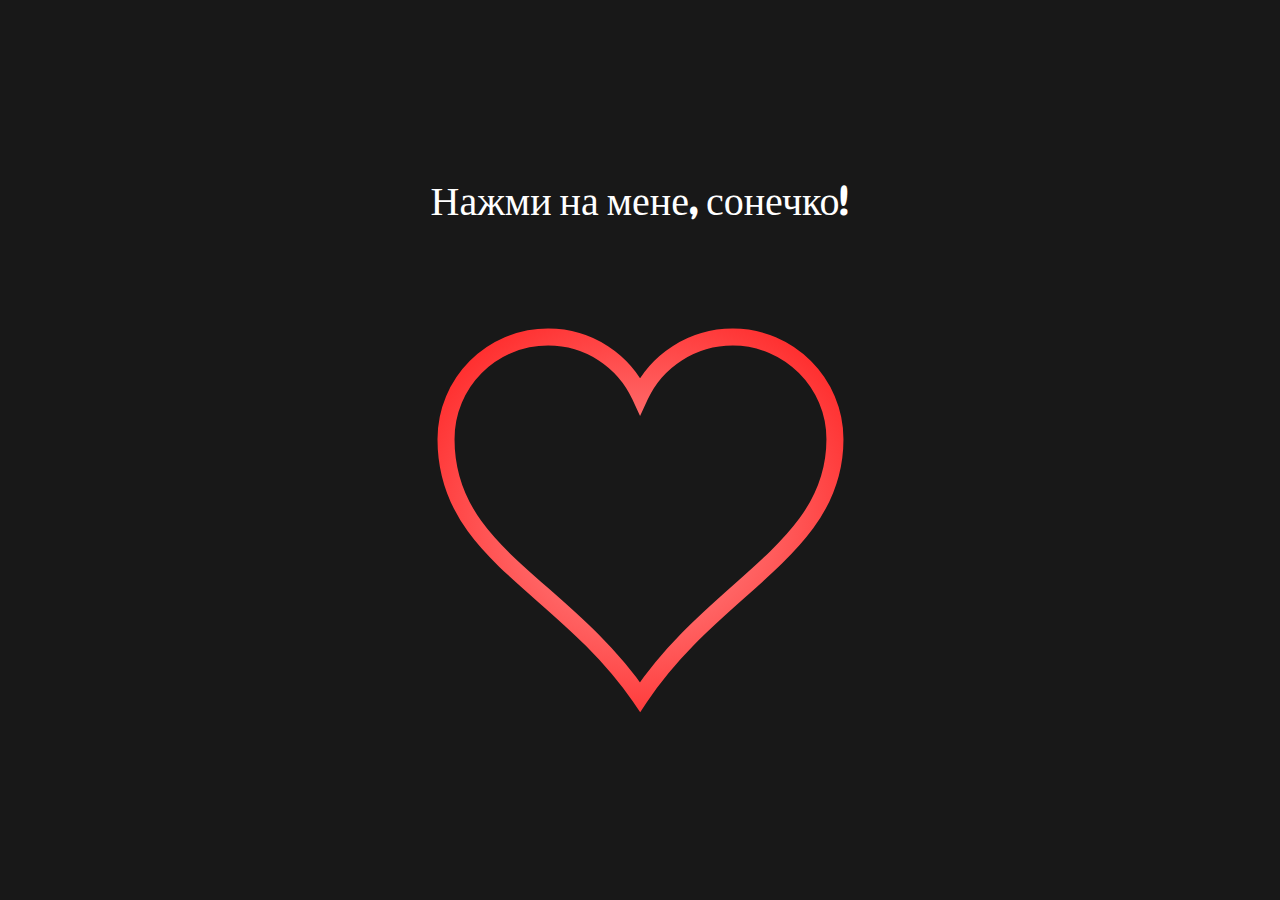
<file: index.html>
<!DOCTYPE html>
<html lang="en">

<head>
    <meta charset="UTF-8">
    <meta http-equiv="X-UA-Compatible" content="IE=edge">
    <meta name="viewport" content="width=device-width, initial-scale=1.0">
    <title>Preloader</title>
    <link rel="stylesheet" href="./css/style.min.css">
    <link rel="preconnect" href="https://fonts.googleapis.com">
<link rel="preconnect" href="https://fonts.gstatic.com" crossorigin>
<link href="https://fonts.googleapis.com/css2?family=DynaPuff&display=swap" rel="stylesheet"> 
</head>

<body class="preloader__body">
    <section class="preloader">

    <div class="container devide">
        

        <h1 class="preloader__text">Нажми на мене, сонечко!</h1>
        <a href="./main.html">
            <div class="heart-container">
                <div class="box">
                    <svg xmlns="http://www.w3.org/2000/svg" viewbox="0 0 497 470" height="100%" id="heart">
                    <path d="M140 20C73 20 20 74 20 140c0 135 136 170 228 303 88-132 229-173 229-303 0-66-54-120-120-120-48 0-90 28-109 69-19-41-60-69-108-69z" stroke-width="20" fill="none"/>
                
                    <defs>
                        <radialGradient id="radialGradient" cx="50%" cy="50%" r="100%" gradientUnits="objectBoundingBox">
                            <stop offset="1%" style="stop-color:rgb(255, 150, 150); stop-opacity:1"></stop>
                            <stop offset="90%" style="stop-color:rgb(255, 0, 0); stop-opacity:1"></stop>
                            <stop offset="100%" style="stop-color:rgb(208, 46, 46); stop-opacity:1"></stop>
                        </radialGradient>
                        </defs>
                        <style type="text/css">
                        #heart{stroke:url(#radialGradient)}
                        </style>
                    </svg>
                </div>
            </div>
        </a>

        
    </div>

</section>
</body>

<script src="./js/scripts.min.js"></script>

</html>
</file>
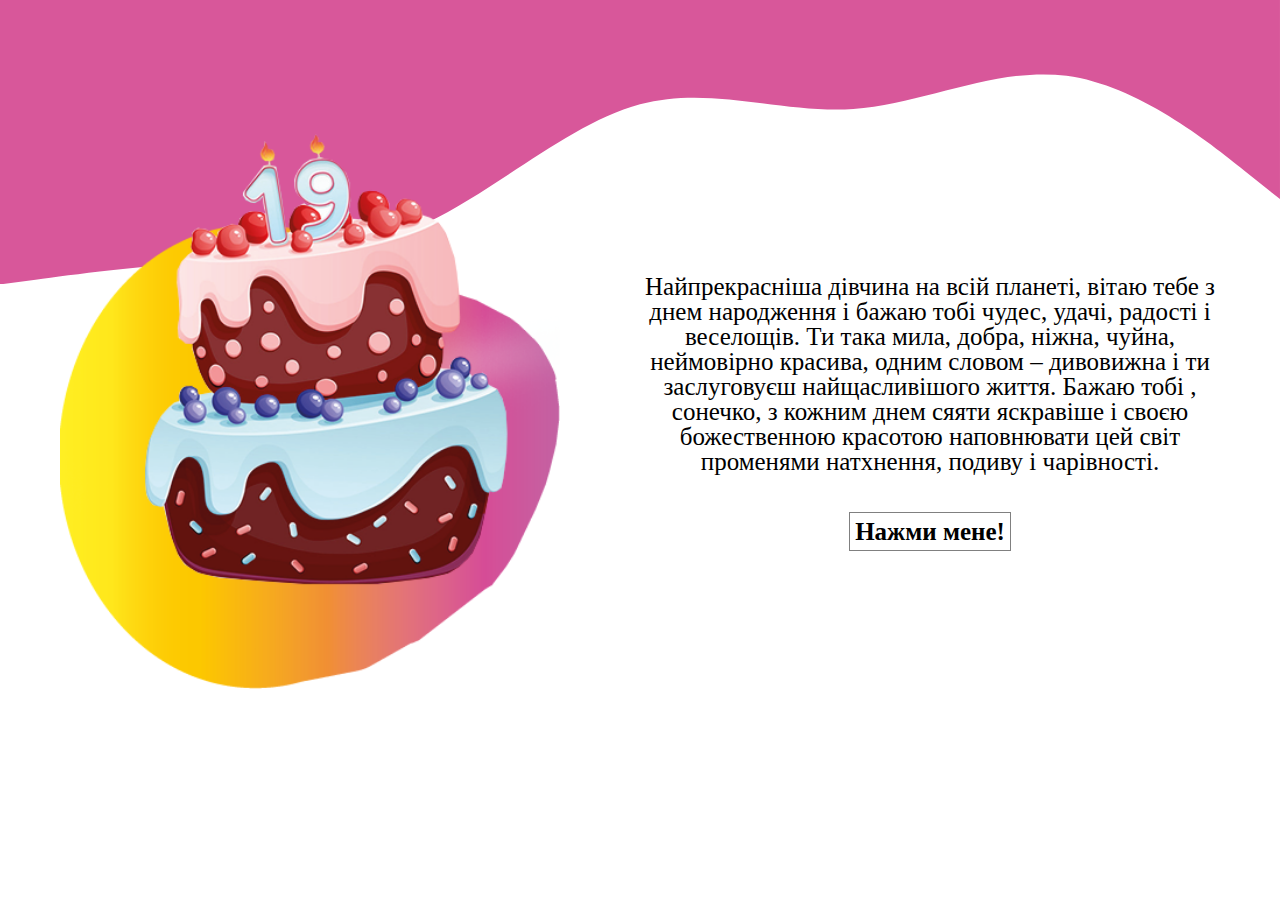
<file: main.html>
<!DOCTYPE html>
<html lang="en">

<head>
    <meta charset="UTF-8">
    <meta http-equiv="X-UA-Compatible" content="IE=edge">
    <meta name="viewport" content="width=device-width, initial-scale=1.0">
    <title>Main</title>
    <link rel="stylesheet" href="./css/style.min.css">
    <link rel="preconnect" href="https://fonts.googleapis.com">
    <link rel="preconnect" href="https://fonts.googleapis.com">
    <link rel="preconnect" href="https://fonts.gstatic.com" crossorigin>
    <link href="https://fonts.googleapis.com/css2?family=Nunito+Sans:wght@400;700&display=swap" rel="stylesheet">
</head>

<body>

    <main>
        <section class="main__section">
    <div class="curvedBlock">
        <svg xmlns="http://www.w3.org/2000/svg" viewBox="0 0 1440 320"><path fill="#d8579a" fill-opacity="1" d="M0,320L40,314.7C80,309,160,299,240,293.3C320,288,400,288,480,250.7C560,213,640,139,720,117.3C800,96,880,128,960,122.7C1040,117,1120,75,1200,85.3C1280,96,1360,160,1400,192L1440,224L1440,0L1400,0C1360,0,1280,0,1200,0C1120,0,1040,0,960,0C880,0,800,0,720,0C640,0,560,0,480,0C400,0,320,0,240,0C160,0,80,0,40,0L0,0Z"></path>
        </svg>
        <div class="margin-top">
            <div class="container">
                <div class="main__content">
                    <img src="./img/cake.png" alt="Cake" class="Cake">
                    <div class="main__text">
                        Найпрекрасніша дівчина на всій планеті, вітаю тебе з днем ​​народження і бажаю тобі чудес, удачі, радості і веселощів. Ти така мила, добра, ніжна, чуйна, неймовірно красива, одним словом – дивовижна і ти заслуговуєш найщасливішого життя. Бажаю тобі , сонечко, з кожним днем ​​сяяти яскравіше і своєю божественною красотою наповнювати цей світ променями натхнення, подиву і чарівності.
                        <li><a href="./secondPage.html"  data-scroll>Нажми мене!</a></li>
                    </div>
                    
                </div>
            </div>
        </div>
    </div>
</section>
    </main>
</body>

<script src="./js/scripts.min.js"></script>

</html>
</file>
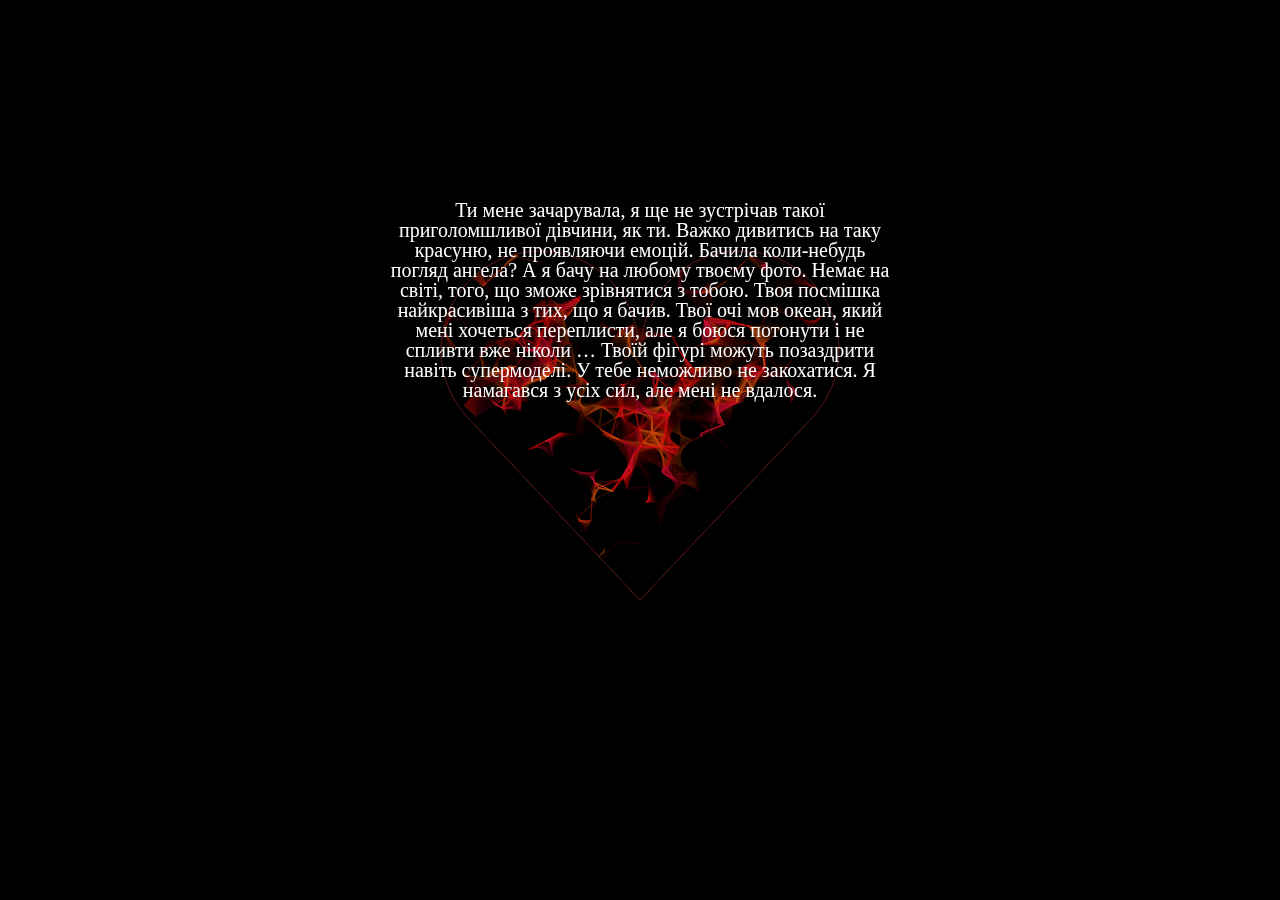
<file: secondPage.html>
<!DOCTYPE html>
<html lang="en">

<head>
    <meta charset="UTF-8">
    <meta http-equiv="X-UA-Compatible" content="IE=edge">
    <meta name="viewport" content="width=device-width, initial-scale=1.0">
    <title>Main</title>
    <link rel="stylesheet" href="./css/style.min.css">
    <link rel="preconnect" href="https://fonts.googleapis.com">
    <link rel="preconnect" href="https://fonts.googleapis.com">
    <link rel="preconnect" href="https://fonts.gstatic.com" crossorigin>
    <link href="https://fonts.googleapis.com/css2?family=Nunito+Sans:wght@400;700&display=swap" rel="stylesheet">
    <link rel="stylesheet" href="https://cdnjs.cloudflare.com/ajax/libs/font-awesome/4.7.0/css/font-awesome.min.css">
</head>

<body>

    <main>
        
<section class="background__wrapper">
    
    <canvas id='c'></canvas>

    <section class="second__text">
        Ти мене зачарувала, я ще не зустрічав такої приголомшливої ​​дівчини, як ти.
        Важко дивитись на таку красуню, не проявляючи емоцій. Бачила коли-небудь погляд ангела? А я бачу на любому твоєму фото.
        Немає на світі, того, що зможе зрівнятися з тобою. Твоя посмішка найкрасивіша з тих, що я бачив. Твої очі мов океан, який мені хочеться переплисти, але я боюся потонути і не спливти вже ніколи …
        Твоїй фігурі можуть позаздрити навіть супермоделі. 
        У тебе неможливо не закохатися. Я намагався з усіх сил, але мені не вдалося. 
    </section>
</section>
    </main>
</body>

<script src="./js/scripts.min.js"></script>

</html>
</file>
<file: css/style.min.css>
*{padding:0;margin:0;border:0}*,:after,:before{-webkit-box-sizing:border-box;box-sizing:border-box}aside,footer,header,nav,section{display:block}body{line-height:1;-ms-text-size-adjust:100%;-moz-text-size-adjust:100%;-webkit-text-size-adjust:100%}input::-ms-clear{display:none}button{cursor:pointer}button::-moz-focus-inner{padding:0;border:0}a,a:visited{text-decoration:none}a:hover{text-decoration:none}ul li{list-style:none}img{vertical-align:top}h1,h2,h3,h4,h5,h6{font-weight:inherit;font-size:inherit}.container{max-width:1240px;width:100%;margin:0 auto;padding:0 20px}body.preloader__body{background:#181818}body.locked{overflow:hidden}@-webkit-keyframes fade{0%{opacity:0}100%{opacity:1}}@keyframes fade{0%{opacity:0}100%{opacity:1}}.preloader{height:100vh;width:100%;display:-webkit-box;display:-ms-flexbox;display:flex;-webkit-box-pack:center;-ms-flex-pack:center;justify-content:center;-webkit-box-align:center;-ms-flex-align:center;align-items:center;color:#fff}.preloader.nonactive{display:none}body,html{height:100%;width:100%;margin:0;padding:0}.heart-container{display:-webkit-box;display:-ms-flexbox;display:flex;height:100%;width:100%;-webkit-box-align:center;-ms-flex-align:center;align-items:center;-webkit-box-pack:center;-ms-flex-pack:center;justify-content:center;-webkit-animation:1.5s ease 0s infinite pulse;animation:1.5s ease 0s infinite pulse;cursor:pointer}.box{width:100%;height:400px;margin:0 auto;display:-webkit-box;display:-ms-flexbox;display:flex;-webkit-box-pack:center;-ms-flex-pack:center;justify-content:center}#heart{height:100%;-webkit-animation:1.5s ease 0s infinite beat;animation:1.5s ease 0s infinite beat}@-webkit-keyframes beat{0%,100%,50%{-webkit-transform:scale(1,1);transform:scale(1,1)}30%,80%{-webkit-transform:scale(.92,.95);transform:scale(.92,.95)}}@keyframes beat{0%,100%,50%{-webkit-transform:scale(1,1);transform:scale(1,1)}30%,80%{-webkit-transform:scale(.92,.95);transform:scale(.92,.95)}}@-webkit-keyframes pulse{0%,100%,50%{background:0 0}30%,80%{background:0 0}}@keyframes pulse{0%,100%,50%{background:0 0}30%,80%{background:0 0}}.container.devide{display:-webkit-box;display:-ms-flexbox;display:flex;-webkit-box-orient:vertical;-webkit-box-direction:normal;-ms-flex-direction:column;flex-direction:column;-webkit-box-align:center;-ms-flex-align:center;align-items:center}.container.devide img{margin-top:100px}.preloader__text{font-family:DynaPuff,cursive;font-size:40px;color:#fff;margin-bottom:100px}.main__section{height:100%;width:100%;padding:0 0 20px;background:#fff}.main__section.active{display:-webkit-box;display:-ms-flexbox;display:flex;-webkit-box-pack:center;-ms-flex-pack:center;justify-content:center;-webkit-box-align:center;-ms-flex-align:center;align-items:center}.main__section svg{display:block}.main__content{display:-webkit-box;display:-ms-flexbox;display:flex;-webkit-box-pack:justify;-ms-flex-pack:justify;justify-content:space-between;-webkit-box-align:center;-ms-flex-align:center;align-items:center}.main__content .Cake{width:500px;height:auto}.main__text{text-align:center;font-family:DynaPuff,cursive;font-size:25px;-webkit-box-flex:0;-ms-flex:0 1 50%;flex:0 1 50%}.main__text li{list-style:none;padding:5px;margin-top:40px}.main__text li a{padding:5px;border:1px solid gray;color:#000;font-weight:700}.margin-top{margin-top:-150px}nav{background-color:#d8579a;overflow:hidden}.navbar{display:-webkit-box;display:-ms-flexbox;display:flex;width:100%;-webkit-box-pack:justify;-ms-flex-pack:justify;justify-content:space-between;padding-top:15px;padding-bottom:15px;font-size:20px}.logo a{color:#fff;font-weight:700}.menu{display:-webkit-box;display:-ms-flexbox;display:flex}.menu__item{margin-left:25px}.menu__item-link{color:#fff;font-size:30px}.burger{display:none;cursor:pointer}.background__wrapper{width:100%;height:100vh;font-size:14px;background-color:#000;display:-webkit-box;display:-ms-flexbox;display:flex;-webkit-box-pack:center;-ms-flex-pack:center;justify-content:center;-webkit-box-align:center;-ms-flex-align:center;align-items:center;overflow:hidden}#c{display:block}.second__text{width:40%;position:absolute;top:0;margin-top:200px;color:#fff;font-size:20px;text-align:center}@media (max-width:1449.98px){.container{max-width:1200px}}@media (max-width:991.98px){.container{max-width:970px}.margin-top{margin-top:-50px}}@media (max-width:767.98px){.container{max-width:740px}.preloader__text{text-align:center;margin-bottom:40px}.main__content{-webkit-box-orient:vertical;-webkit-box-direction:reverse;-ms-flex-direction:column-reverse;flex-direction:column-reverse}.main__content .Cake{width:400px}.menu__item-link{font-size:20px}.second__text{width:80%;margin-top:150px}}@media (max-width:479.98px){.container{max-width:none}.box{height:300px}.preloader__text{margin-bottom:20px}.main__content .Cake{width:300px}.second__text{margin-top:100px;font-size:18px}}
</file>
